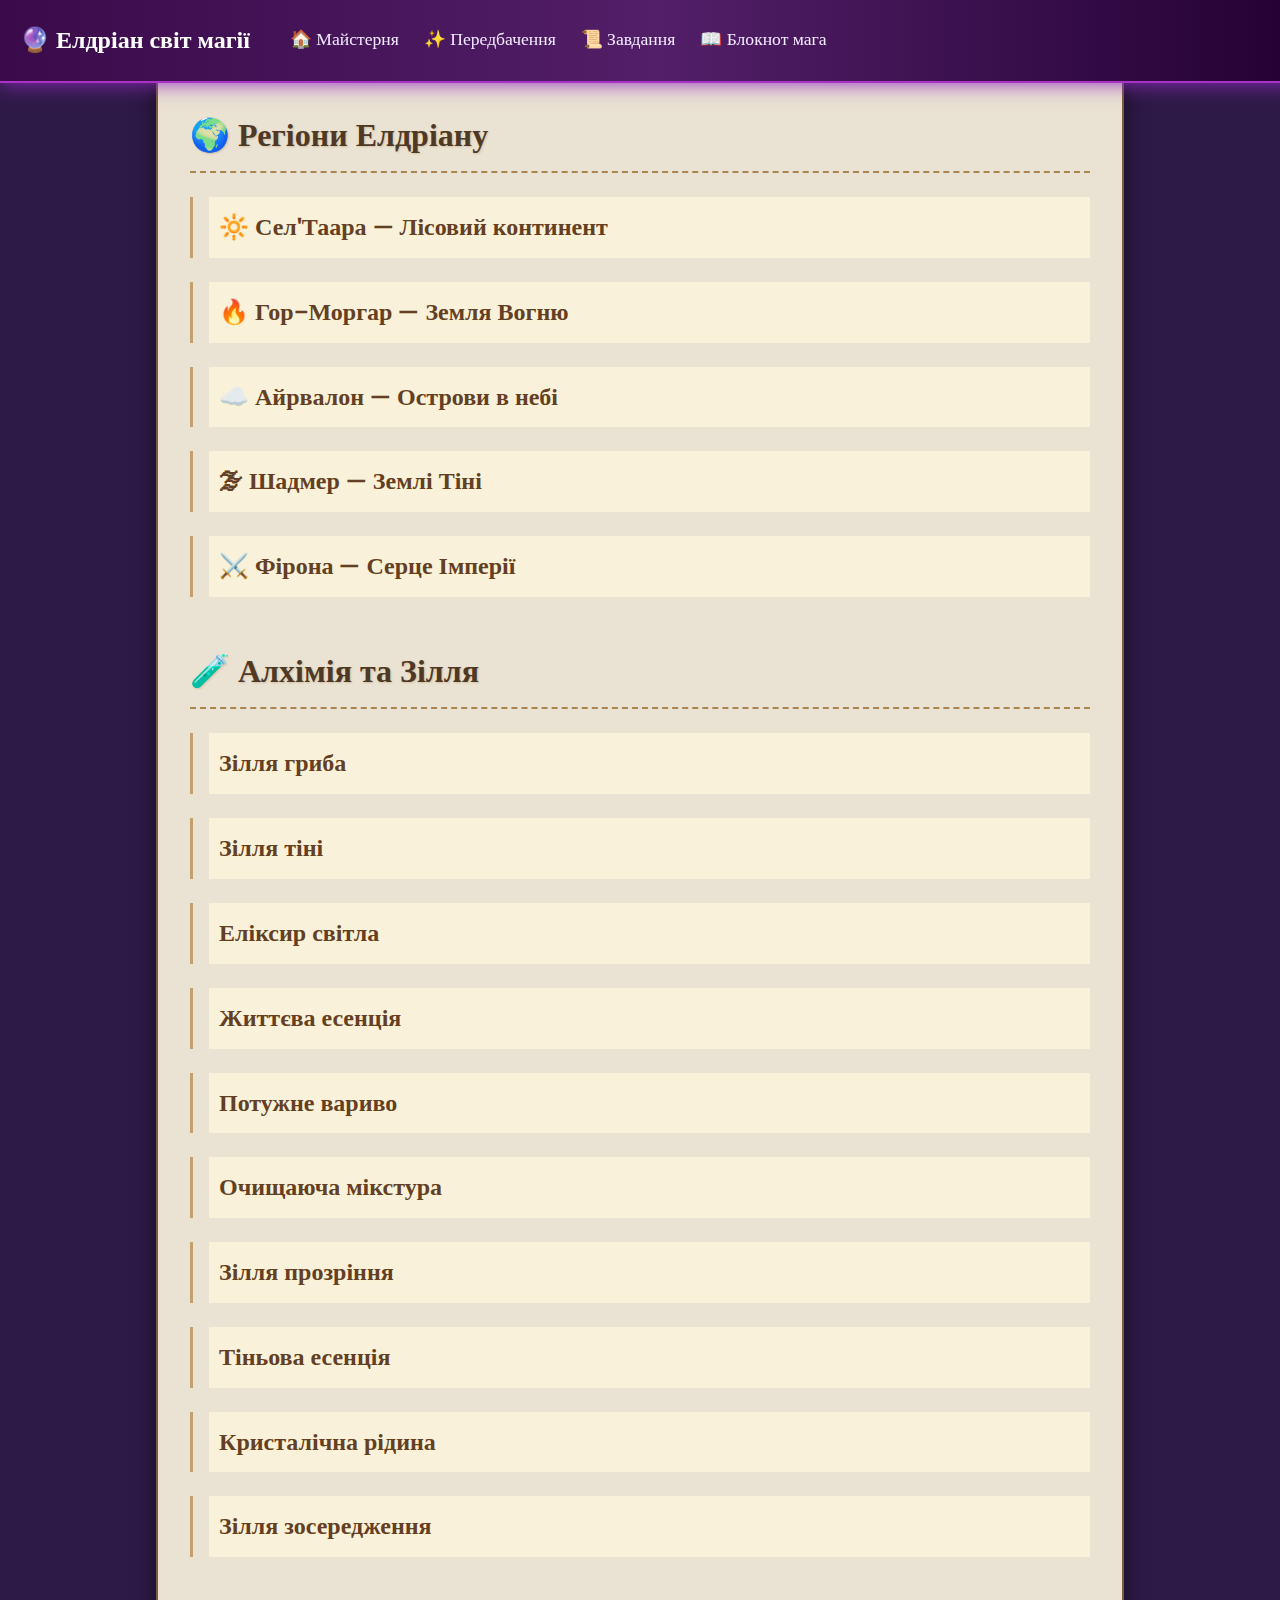
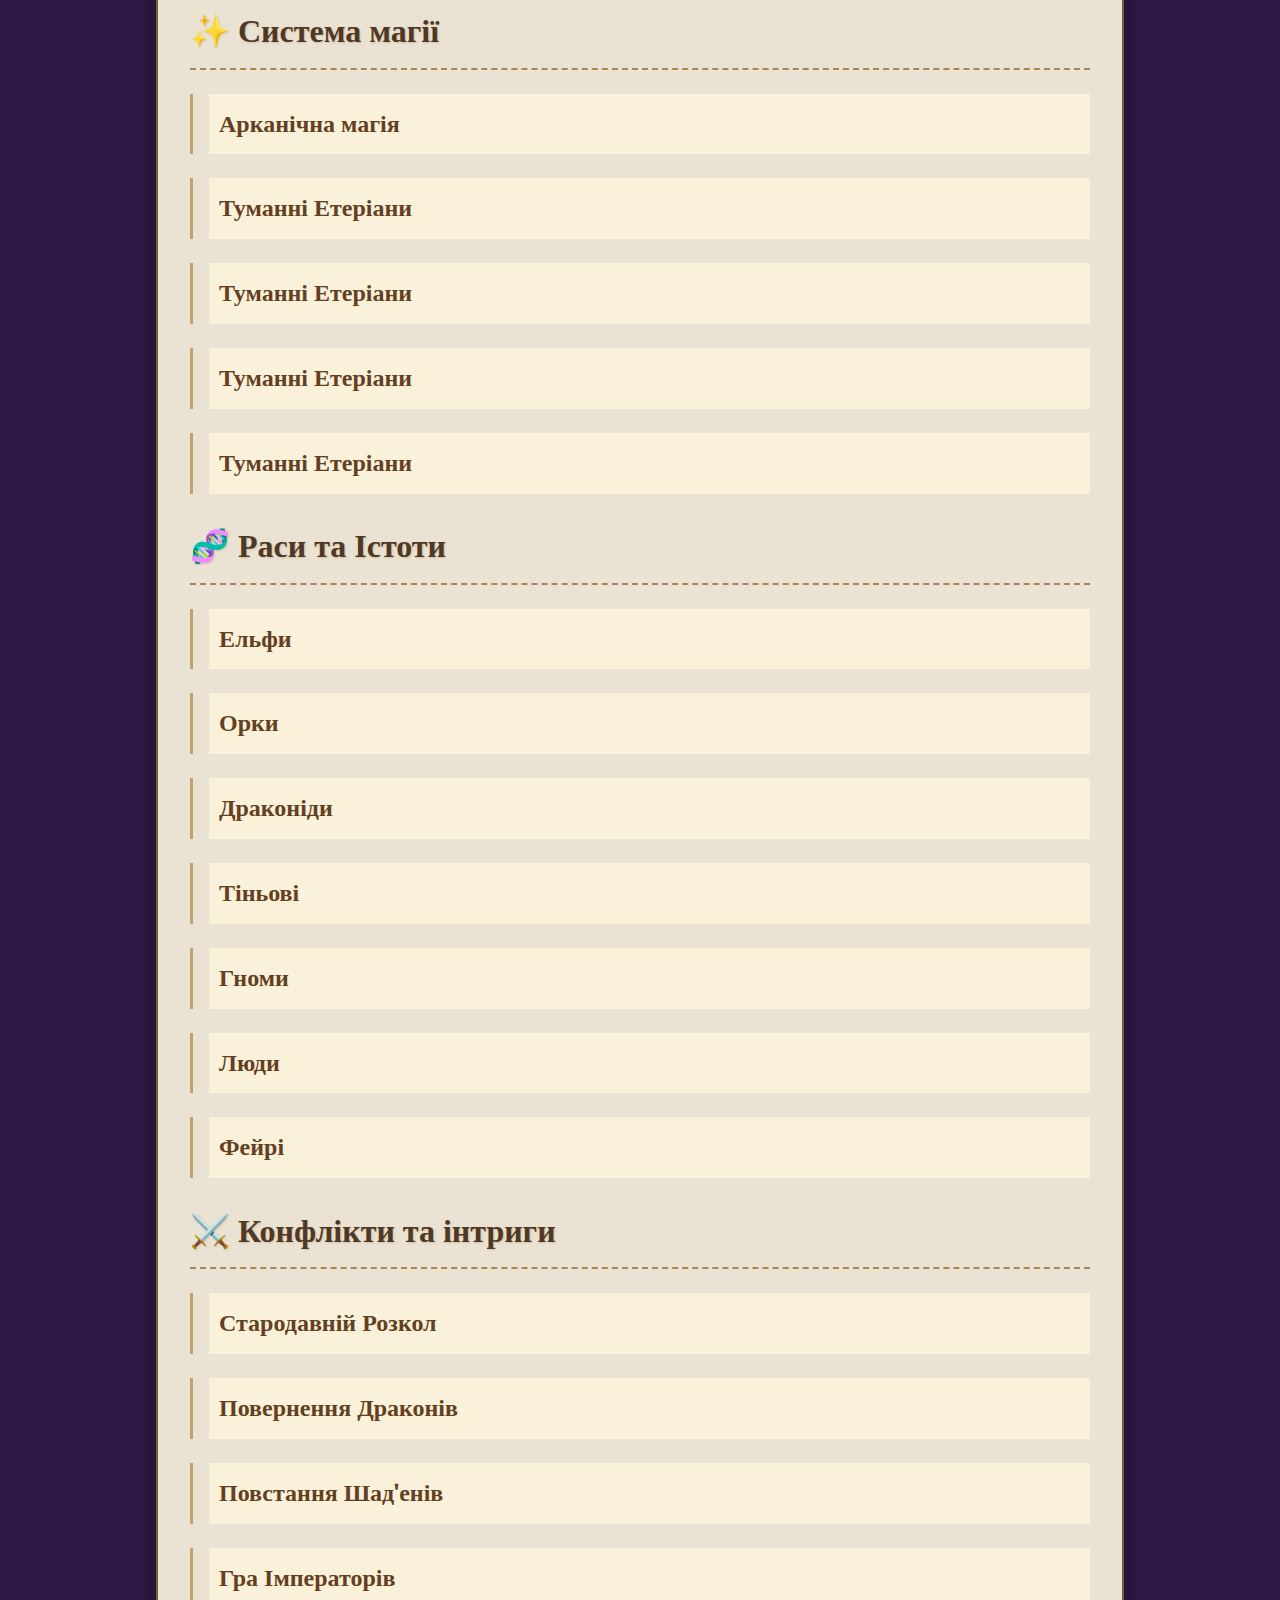
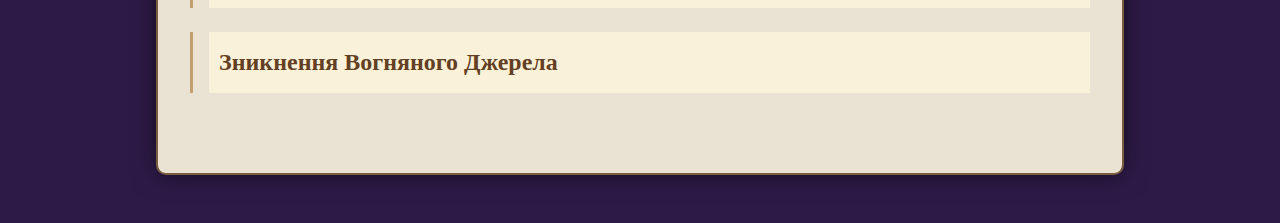
<file: notebook.html>
<!DOCTYPE html>
<html lang="uk">
<head>
  <meta charset="UTF-8" />
  <meta name="viewport" content="width=device-width, initial-scale=1.0"/>
  <title>Старовинний блокнот мага</title>
  <link href="https://fonts.googleapis.com/css2?family=Uncial+Antiqua&display=swap" rel="stylesheet">
  <link rel="stylesheet" href="notebook.css" />
</head>
<body>
  <header class="fantasy-header">
    <div class="logo">🔮 Елдріан світ магії</div>
    <nav>
      <ul class="nav-links">
        <li><a href="index.html">🏠 Майстерня</a></li>
        <li><a href="magic-ball.html">✨ Передбачення</a></li>
        <li><a href="quests.html">📜 Завдання</a></li>
        <li><a href="notebook.html">📖 Блокнот мага</a></li>
      </ul>
    </nav>
  </header>

<main class="notebook">

  <!-- 🌍 Регіони світу Елдріан -->
  <section class="category">
    <h2 class="section-title">🌍 Регіони Елдріану</h2>

    <div class="entry">
      <h3 class="entry-title">🔆 Сел'Таара — Лісовий континент</h3>
      <div class="entry-content">
        <img src="img/1с.jpg" class = "entry-img" alt="Імперія Валтаріс" />
        <p> Древня територія, вкрита безкраїми чарівними лісами. Тут мешкають <strong>ельдари</strong> — народ, що володіє природною магією та мовою дерев.
        Повітря наповнене пахощами енергії життя, а дерева можуть спілкуватися думками. Сел'Таара — джерело гармонії та стародавніх знань.</p>
      </div>
    </div>

    <div class="entry">
      <h3 class="entry-title">🔥 Гор-Моргар — Земля Вогню</h3>
      <div class="entry-content">
        <img src="img/c2.jpg" alt="Інор" />
        <p> Палаючий край вулканів, лавових рік та підземних кузень. Тут панують <strong>вогняні духи</strong>, <strong>демони</strong> та <strong>чаклуни ковалі</strong>.
        Магія тут пов'язана зі спаленням, жертовністю та вогненними закляттями. На вершинах гір приховані храми печатей часу.
      </p></p>
      </div>
    </div>

    <div class="entry">
      <h3 class="entry-title">☁️ Айрвалон — Острови в небі</h3>
      <div class="entry-content">
        <img src="img/c3.jpg" alt="Інор" />
        <p> Архіпелаги, що левітують у небесах. Тут мешкають <strong>ефірні створіння</strong> та <strong>мудреці</strong>, що зберігають магію пам’яті.
        Острови рухаються в залежності від фаз місяця. Час тут тече інакше: доба може тривати хвилину, а мить — вічність.</p>
      </div>
    </div>

      <div class="entry">
      <h3 class="entry-title">🌫 Шадмер — Землі Тіні</h3>
      <div class="entry-content">
        <img src="img/c4.jpg" alt="Інор" />
        <p>Містичні туманні болота, вкриті залишками зниклих цивілізацій. Домівка <strong>некромантів</strong>, <strong>тіньових істот</strong> та <strong>забутих душ</strong>.
        Тут магія походить зі спогадів і втрат, і кожен крок може привести до іншої реальності.</p>
      </div>
    </div>
      <div class="entry">
      <h3 class="entry-title">⚔️ Фірона — Серце Імперії</h3>
      <div class="entry-content">
        <img src="img/c5.jpg" alt="Інор" />
        <p> Континент людей, де панують <strong>магічні академії</strong>, <strong>орденні лицарі</strong> та <strong>імперські правителі</strong>.
        Це центр військової сили, політики та інтриг. Тут народжуються пророки і формуються альянси за контроль над джерелами сили.</p>
      </div>
    </div>
  </section>


  <!-- 🧪 Алхімія та Зілля -->
<section class="category">
  <h2 class="section-title">🧪 Алхімія та Зілля</h2>

  <div class="entry">
    <h3 class="entry-title">Зілля гриба</h3>
    <div class="entry-content">
      <img src="img/p1.jpg" alt="Зілля гриба" />
      <p>Опис: Це зілля зміцнює фізичну витривалість і тимчасово підвищує регенерацію тканин, особливо ефективне в лісових умовах.</p>
      <p><strong>Інгредієнти: червоний гриб, синій кристал, зміїне око.</strong></p>
      <p>Ефект: +50% до швидкості відновлення здоров'я на 5 хвилин.</p>
    </div>
  </div>

  <div class="entry">
    <h3 class="entry-title">Зілля тіні</h3>
    <div class="entry-content">
      <img src="img/p2.jpg" alt="Зілля тіні" />
      <p>Опис: Це темне зілля дарує здатність зливатися з тінями та уникати виявлення.</p>
      <p><strong>Інгредієнти: еліксир ночі, зміїне око, синій кристал.</strong></p>
      <p>Ефект: персонаж стає невидимим на 30 секунд.</p>
    </div>
  </div>

  <div class="entry">
    <h3 class="entry-title">Еліксир світла</h3>
    <div class="entry-content">
      <img src="img/p3.jpg" alt="Еліксир світла" />
      <p>Опис: Напій, що випромінює чисте світло, здатний проганяти темряву та зцілювати поранення.</p>
      <p><strong>Інгредієнти: червоний гриб, еліксир ночі, листя ельфа.</strong></p>
      <p>Ефект: повністю зцілює світлові істоти та ослаблює темних ворогів.</p>
    </div>
  </div>

  <div class="entry">
    <h3 class="entry-title">Життєва есенція</h3>
    <div class="entry-content">
      <img src="img/p4.jpg" alt="Життєва есенція" />
      <p>Опис: Рідкісний настій, який наповнює тіло енергією життя та знімає всі хвороби.</p>
      <p><strong>Інгредієнти: листя ельфа, синій кристал, зміїне око.</strong></p>
      <p>Ефект: миттєво відновлює всі характеристики та очищує від отрут.</p>
    </div>
  </div>

  <div class="entry">
    <h3 class="entry-title">Потужне вариво</h3>
    <div class="entry-content">
      <img src="img/p5.jpg" alt="Потужне вариво" />
      <p>Опис: Потужне енергетичне зілля для магів, що розширює внутрішній резерв мани.</p>
      <p><strong>Інгредієнти: еліксир ночі, червоний гриб, листя ельфа.</strong></p>
      <p>Ефект: +100% мани на 3 хвилини.</p>
    </div>
  </div>

  <div class="entry">
    <h3 class="entry-title">Очищаюча мікстура</h3>
    <div class="entry-content">
      <img src="img/p6.jpg" alt="Очищаюча мікстура" />
      <p>Опис: Це зілля усуває вплив чорної магії та демонічних заклять.</p>
      <p><strong>Інгредієнти: листя ельфа, зміїне око, червоний гриб.</strong></p>
      <p>Ефект: знімає всі негативні ефекти, у т.ч. прокляття та контроль розуму.</p>
    </div>
  </div>

  <div class="entry">
    <h3 class="entry-title">Зілля прозріння</h3>
    <div class="entry-content">
      <img src="img/p7.jpg" alt="Зілля прозріння" />
      <p>Опис: Древнє зілля, що відкриває свідомість і дає можливість бачити приховане.</p>
      <p><strong>Інгредієнти: синій кристал, еліксир ночі, листя ельфа.</strong></p>
      <p>Ефект: дозволяє бачити невидимих істот і пастки протягом 2 хвилин.</p>
    </div>
  </div>

  <div class="entry">
    <h3 class="entry-title">Тіньова есенція</h3>
    <div class="entry-content">
      <img src="img/p8.jpg" alt="Тіньова есенція" />
      <p>Опис: Це потужне вариво дозволяє мандрувати між тінями та скорочувати відстань у просторі.</p>
      <p><strong>Інгредієнти: зміїне око, еліксир ночі, червоний гриб.</strong></p>
      <p>Ефект: миттєве переміщення до 10 метрів уперед.</p>
    </div>
  </div>

  <div class="entry">
    <h3 class="entry-title">Кристалічна рідина</h3>
    <div class="entry-content">
      <img src="img/p9.jpg" alt="Кристалічна рідина" />
      <p>Опис: Прозоре зілля, що наповнює користувача внутрішньою гармонією та стабільністю.</p>
      <p><strong>Інгредієнти: синій кристал, листя ельфа, червоний гриб.</strong></p>
      <p>Ефект: підвищує опір до психічних атак і зменшує емоційний вплив на 10 хв.</p>
    </div>
  </div>

  <div class="entry">
    <h3 class="entry-title">Зілля зосередження</h3>
    <div class="entry-content">
      <img src="img/p10.jpg" alt="Зілля зосередження" />
      <p>Опис: Це еліксир концентрації, створений для магів і алхіміків під час складних ритуалів.</p>
      <p><strong>Інгредієнти: еліксир ночі, зміїне око, листя ельфа.</strong></p>
      <p>Ефект: знижує час читання заклять на 50% і підвищує шанс успішного чаклування.</p>
    </div>
  </div>

</section>


  <!-- ✨ Система магії  -->
  <section class="category">
    <h2 class="section-title">✨ Система магії</h2>

    <div class="entry">
      <h3 class="entry-title">Арканічна магія</h3>
      <div class="entry-content">
        <img src="img/2m.jpg" alt="Ельдари" />
        <p>Опис: Це магія, яка базується на маніпулюванні енергією Всесвіту.
           Арканічні чарівники можуть викликати стихії, маніпулювати часом і простором або перетворювати одні елементи в інші.</p>
        <p>Приклад заклинань:</p>
        <p>Вогняний куля — викликає потужний вогняний об'єкт, що вибухає при контакті.</p>
        <p>Переміщення — дозволяє переміщуватися на великі відстані миттєво.</p>
      </div>
    </div>
  <section>
    <div class="entry">
      <h3 class="entry-title">Туманні Етеріани</h3>
      <div class="entry-content">
        <img src="img/1m.jpg" alt="Етеріани" />
        <p>Опис: Маги цього напрямку використовують силу природи: землю, воду, повітря та рослини.
           Вони мають здатність взаємодіяти з живими організмами і природними силами.</p>
        <p>Приклад заклинань:</p>
        <p>Зцілення — використовує енергію природи для відновлення здоров'я.</p>
        <p>Природний захист — створює бар'єр з дерев, каміння або води, щоб захистити магічного користувача.</p>
      </div>
    </div>
  </section>
  <section class="category">
      <section>
    <div class="entry">
      <h3 class="entry-title">Туманні Етеріани</h3>
      <div class="entry-content">
        <img src="img/3m.jpg" alt="Етеріани" />
        <p>Опис: Магія, що викликає хаос, знищення та маніпулює тінями і сутностями зі світу мертвих.
           Це магія, яка здатна жорстоко впливати на реальність.</p>
        <p>Приклад заклинань:</p>
        <p>Тіньова дуга — випускає темну енергію, яка знищує все на своєму шляху.</p>
        <p>Призов демона — дозволяє викликати темну істоту для допомоги в бою</p>
      </div>
    </div>
  </section>
    <section>
    <div class="entry">
      <h3 class="entry-title">Туманні Етеріани</h3>
      <div class="entry-content">
        <img src="img/4m.jpg" alt="Етеріани" />
        <p>Опис: Магія, що сприяє контакту з духовними світами або істотами, які мають невидиму форму існування.
           Духовні маги можуть викликати духів, що допомагають їм, або обмінюватися знаннями з потойбічними істотами.</p>
        <p>Приклад заклинань:</p>
        <p>Призов духів предків — дозволяє отримати допомогу від духів мудрих магів, померлих багато років тому.</p>
        <p>Прокляття — насилає темні сили для впливу на інших.</p>
      </div>
    </div>
  </section>
    <section>
    <div class="entry">
      <h3 class="entry-title">Туманні Етеріани</h3>
      <div class="entry-content">
        <img src="img/5m.jpg" alt="Етеріани" />
        <p>Опис: Це не традиційна магія, а наука, яка базується на трансмутації речовин, створенні еліксирів, зіль та магічних предметів.
        </p>
        <p>Приклад заклинань:</p>
        <p>Зілля відновлення — вариться для лікування ран.</p>
        <p>Перетворення — трансформує звичайні метали в золото або срібло.</p>
      </div>
    </div>
  </section>



<!-- 🧬 Раси та Істоти -->
<section class="category">
  <h2 class="section-title">🧬 Раси та Істоти</h2>

  <div class="entry">
    <h3 class="entry-title">Ельфи</h3>
    <div class="entry-content">
      <img src="img/r1.jpg" alt="Ельфи" />
      <p>Опис: Витончені лісові істоти з гострим зором і довгим життям. Вони тісно пов'язані з природою та магією.</p>
      <p>Особливості: Висока магічна чутливість, лікування рослинами, стрілецька майстерність.</p>
      <p>Роль: Захисники лісів, хранителі знань давнини.</p>
    </div>
  </div>

  <div class="entry">
    <h3 class="entry-title">Орки</h3>
    <div class="entry-content">
      <img src="img/r2.jpg" alt="Орки" />
      <p>Опис: Могутні воїни з суворими звичаями, які живуть у горах та пустках. Їх поважають за силу та відвагу.</p>
      <p>Особливості: Фізична витривалість, бойове безумство, груба магія крові.</p>
      <p>Роль: Завойовники, ковані у битвах.</p>
    </div>
  </div>

  <div class="entry">
    <h3 class="entry-title">Драконіди</h3>
    <div class="entry-content">
      <img src="img/r3.jpg" alt="Драконіди" />
      <p>Опис: Напівдраконічні істоти з лускою та подихом стихії. Вони рідкісні, але надзвичайно сильні.</p>
      <p>Особливості: Дихання вогнем, магічна шкіра, повага до честі та клятв.</p>
      <p>Роль: Стражі стародавніх святинь та стихійного балансу.</p>
    </div>
  </div>

  <div class="entry">
    <h3 class="entry-title">Тіньові</h3>
    <div class="entry-content">
      <img src="img/r4.jpg" alt="Тіньові" />
      <p>Опис: Істоти, народжені з тіней і сновидінь. Вони здатні проходити крізь матерію та сплутувати думки інших.</p>
      <p>Особливості: Невидимість, ментальні ілюзії, ходіння між світами.</p>
      <p>Роль: Шпигуни, пророки, хранителі таємниць.</p>
    </div>
  </div>

  <div class="entry">
    <h3 class="entry-title">Гноми</h3>
    <div class="entry-content">
      <img src="img/r5.jpg" alt="Гноми" />
      <p>Опис: Міцні підземні жителі, відомі як вправні ковалі, майстри рун і інженери магічних механізмів.</p>
      <p>Особливості: Ремісництво, стійкість до отрут, знання рунічних структур.</p>
      <p>Роль: Творці зброї, захисники підземель і механізованих фортець.</p>
    </div>
  </div>

  <div class="entry">
    <h3 class="entry-title">Люди</h3>
    <div class="entry-content">
      <img src="img/r6.jpg" alt="Люди" />
      <p>Опис: Найчисленніша та найрізноманітніша раса, здатна пристосовуватись до будь-яких умов.</p>
      <p>Особливості: Гнучкість, допитливість, розвиток у всіх напрямках.</p>
      <p>Роль: Будівничі королівств, дослідники, чаклуни і воїни.</p>
    </div>
  </div>

  <div class="entry">
    <h3 class="entry-title">Фейрі</h3>
    <div class="entry-content">
      <img src="img/r7.jpg" alt="Фейрі" />
      <p>Опис: Магічні істоти зі світу духів, часто капризні й непередбачувані. Вони тісно пов’язані з сезонними циклами.</p>
      <p>Особливості: Ілюзії, телепортація, вплив на емоції.</p>
      <p>Роль: Хранителі порталів, провідники в інші виміри.</p>
    </div>
  </div>

<!-- ⚔️ Конфлікти та інтриги -->
<section class="category">
  <h2 class="section-title">⚔️ Конфлікти та інтриги</h2>

  <div class="entry">
    <h3 class="entry-title">Стародавній Розкол</h3>
    <div class="entry-content">
      <img src="img/f1.jpg" alt="Стародавній Розкол" />
      <p>Колись усі маги черпали силу з єдиного джерела — Першоістини. Та тисячу років тому сталося Велике Розділення: магія була розділена на Світло і Тінь. Орден Світла поклявся захищати рівновагу, а Культ Тіні — здобути істину в темряві. Тепер старі печаті слабшають, і баланс починає хитатись. Чи зможе світ вижити, якщо магія знову стане єдиною?</p>
    </div>
  </div>

  <div class="entry">
    <h3 class="entry-title">Повернення Драконів</h3>
    <div class="entry-content">
      <img src="img/f2.jpg" alt="Повернення Драконів" />
      <p>Древні дракони, колись ув’язнені у часових печатях, пробуджуються зі сну. Вогонь, крижана лють і шепіт зоряного полум’я — усе це повертається. Вони вимагають повернення своїх тронів і золота, і ніхто не знає, чи згадають вони, що таке милість.</p>
    </div>
  </div>

  <div class="entry">
    <h3 class="entry-title">Повстання Шад'енів</h3>
    <div class="entry-content">
      <img src="img/f3.jpg" alt="Повстання Шаденів" />
      <p>Шад’ени — це душі мертвих, які мали залишитися в Тіні, але щось змінилося. Вони блукають світом, зберігаючи спогади про смерть і прагнучи справедливості. Одні — месники, інші — шукачі істини. Їх більше не стримує завіса смерті.</p>
    </div>
  </div>

  <div class="entry">
    <h3 class="entry-title">Гра Імператорів</h3>
    <div class="entry-content">
      <img src="img/f4.jpg" alt="Гра Імператорів" />
      <p>Великий материк розділений між чотирма імперіями. Мир тримався на хиткому союзі. Але коли з'явилися нові джерела магії, правителі розпочали гру — підступну, криваву і стародавню, в якій кожен хід може знищити цілі народи. Імператори не грають у шахи — вони грають світом.</p>
    </div>
  </div>

  <div class="entry">
    <h3 class="entry-title">Зникнення Вогняного Джерела</h3>
    <div class="entry-content">
      <img src="img/f5.jpg" alt="Зникнення Вогняного Джерела" />
      <p>Одне з П'яти Джерел Стихій — Вогняне Серце — зникло. Рівновага стихій похитнулася: вулкани мовчать, ковалі божеволіють, вогняні елементалі розсипаються в попіл. Що сталося? Чи це просто початок кінця?</p>
    </div>
  </div>
</section>
</main>

  <script src="notebook.js"></script>
</body>
</html>
</file>
<file: notebook.css>
/* notebook.css */

header {
  display: flex;
  justify-content: flex-start; /* Рівняє пункти меню вліво */
  align-items: center;
  padding: 20px 40px;
  background: linear-gradient(to right, #1e002b, #3a005a);
  box-shadow: 0 4px 20px rgba(0, 0, 0, 0.6);
  position: fixed;
  top: 0;
  left: 0;
  right: 0;
  z-index: 1000;
}

header a {
  color: #fff;
  font-size: 1.2rem;
  text-decoration: none;
  transition: color 0.3s ease;
}

header a:hover {
  color: #ff66cc;
}
.fantasy-header {
  width: 100%;
  padding: 20px 20px;
  background: linear-gradient(90deg, #3a0a4a, #521f68, #220031);
  color: #fff;
  display: flex;
  justify-content: flex-start;
  align-items: center;
  font-family: 'Cinzel', serif;
  border-bottom: 2px solid #ab30c5;
  box-shadow: 0 0 20px #8f2bbd;
  position: fixed;
  top: 0;
  z-index: 1000;
  overflow-x: hidden;
}

.logo {
  font-size: 1.5rem;
  font-weight: bold;
  margin-right: 40px;
  animation: glow 3s infinite alternate;
  white-space: nowrap;
}

.nav-links {
  list-style: none;
  display: flex;
  flex-wrap: wrap;
  gap: 25px;
  margin: 0;
  padding: 0;
  overflow-x: auto;
}

.nav-links li a {
  color: #f3eaff;
  text-decoration: none;
  font-size: 1.1rem;
  position: relative;
  transition: 0.3s ease;
  white-space: nowrap;
}

.nav-links li a::after {
  content: '';
  position: absolute;
  width: 100%;
  height: 2px;
  background: #e89dff;
  bottom: -4px;
  left: 0;
  transform: scaleX(0);
  transform-origin: left;
  transition: transform 0.3s ease;
}

.nav-links li a:hover::after {
  transform: scaleX(1);
}

.nav-links li a:hover {
  color: #ffffff;
  text-shadow: 0 0 5px #ffbdfc, 0 0 10px #bd00ff;
}

@keyframes glow {
  from {
    text-shadow: 0 0 10px #9b4dff, 0 0 20px #7c2bdc, 0 0 30px #ffb3f7;
  }
  to {
    text-shadow: 0 0 15px #ff80df, 0 0 30px #bd00ff, 0 0 40px #ffbdfc;
  }
}
body {
  margin: 0;
  padding: 0;
  background:#2e1a47; /* Текстура пергаменту */
  background-size: cover;
  font-family: 'Uncial Antiqua', cursive;
  color: #3b2f1c;
  line-height: 1.7;
}


.notebook {
  max-width: 900px;
  margin: 3rem auto;
  padding: 2rem;
  background-color: rgba(255, 248, 225, 0.9);
  border: 2px solid #7a5c3e;
  box-shadow: 0 0 25px rgba(0, 0, 0, 0.5);
  border-radius: 10px;
}

.category {
  margin-bottom: 3rem;
}

.section-title {
  font-size: 2rem;
  border-bottom: 2px dashed #aa8451;
  padding-bottom: 0.5rem;
  margin-bottom: 1.5rem;
  color: #4e3927;
  text-shadow: 1px 1px 2px #d4c1a6;
}

.entry {
  margin-bottom: 1.5rem;
  padding-left: 1rem;
  border-left: 3px solid #c4a06e;
}

.entry-title {
  font-size: 1.5rem;
  color: #623f25;
  margin-bottom: 0.3rem;
  text-shadow: 1px 1px 1px #fff2d1;
}

.entry-description {
  font-size: 1rem;
  color: #4a3420;
}

/* Для трохи магічного ефекту */
.entry:hover {
  background-color: rgba(255, 244, 200, 0.4);
  transition: background-color 0.3s ease;
  border-left-color: #e3b877;
}
  .hidden {
    display: none;
  }
  .entry-title {
  cursor: pointer;
  background-color: rgba(255, 248, 220, 0.7);
  padding: 10px;
  margin: 0;
  font-family: 'Uncial Antiqua', cursive;
  transition: background-color 0.3s ease;
}

.entry-title:hover {
  background-color: rgba(255, 248, 180, 0.9);
}

.entry-content {
  max-height: 0;
  overflow: hidden;
  transition: max-height 0.5s ease, padding 0.3s ease;
  padding: 0 10px;
  background-color: rgba(255, 255, 240, 0.4);
  border-left: 2px solid #a67c52;
  border-right: 2px solid #a67c52;
  font-family: 'Uncial Antiqua', cursive;
  display: flex;
  flex-wrap: wrap;
}

.entry-content.open {
  max-height: 500px; /* достатньо для тексту + зображення */
  padding: 10px;
}

.entry-content img {
  max-width: 40%;
  height: auto;
  margin-top: 10px;
  border: 1px solid #6e4b28;
  border-radius: 6px;
  /* z-index: -30; */
}
.entry-details {
  display: none;
  transition: all 0.3s ease;
  margin-top: 10px;
}

.entry-details.visible {
  display: block;
}
.entry-content p {
  max-width: 300px;
  display: inline-block;
  padding-left: 30px;
}
</file>
